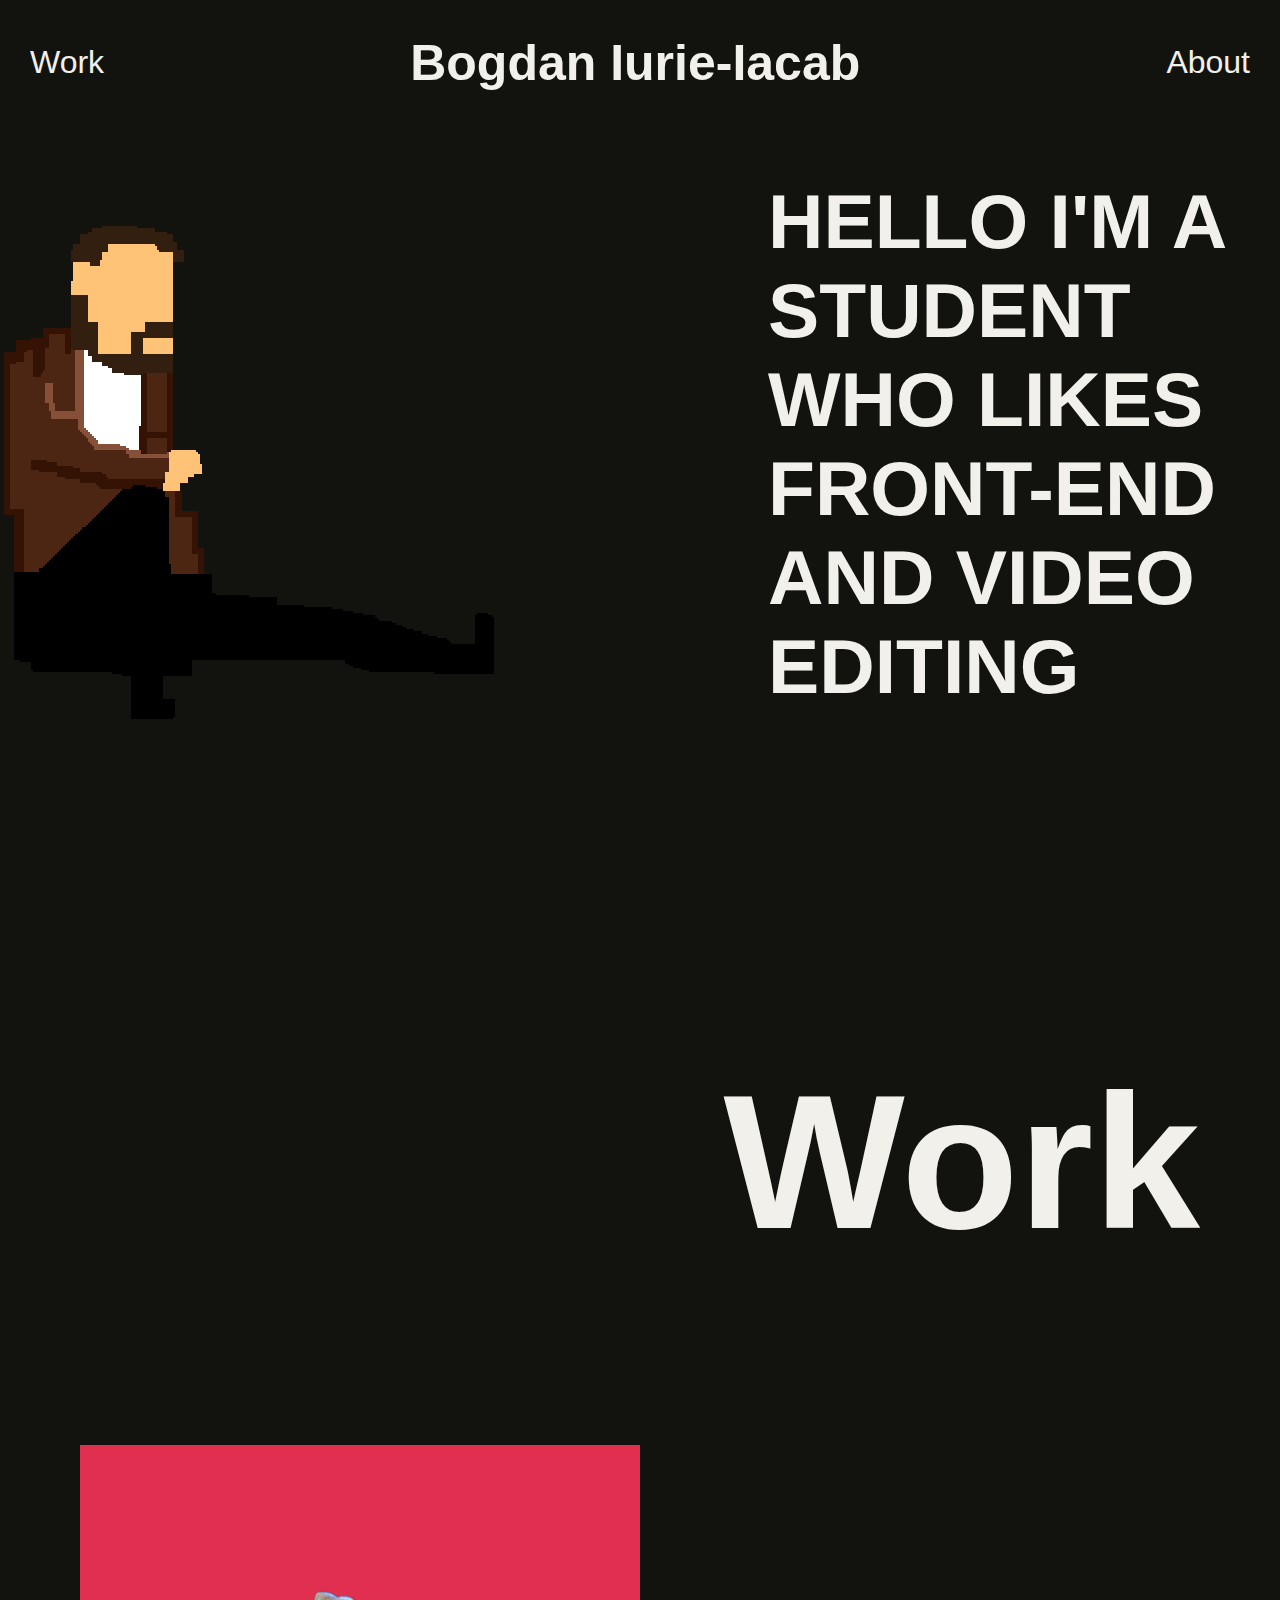
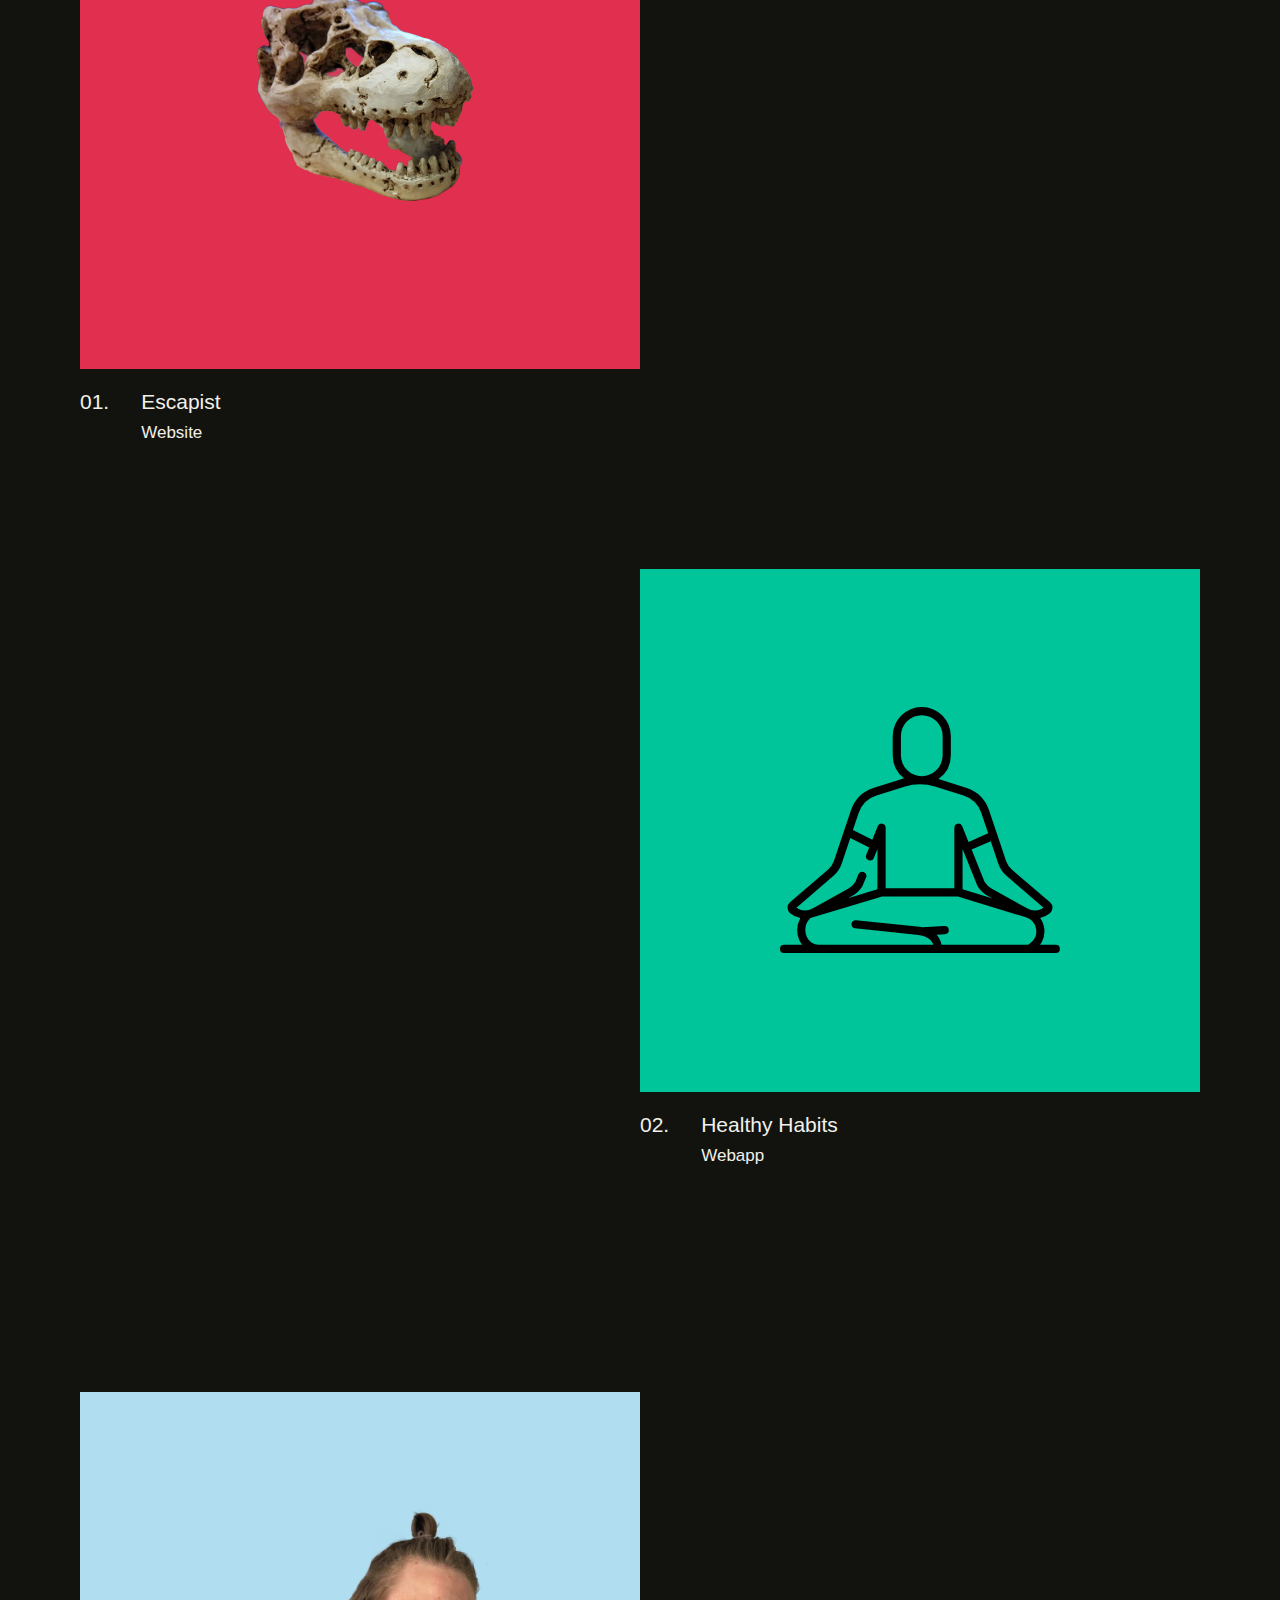
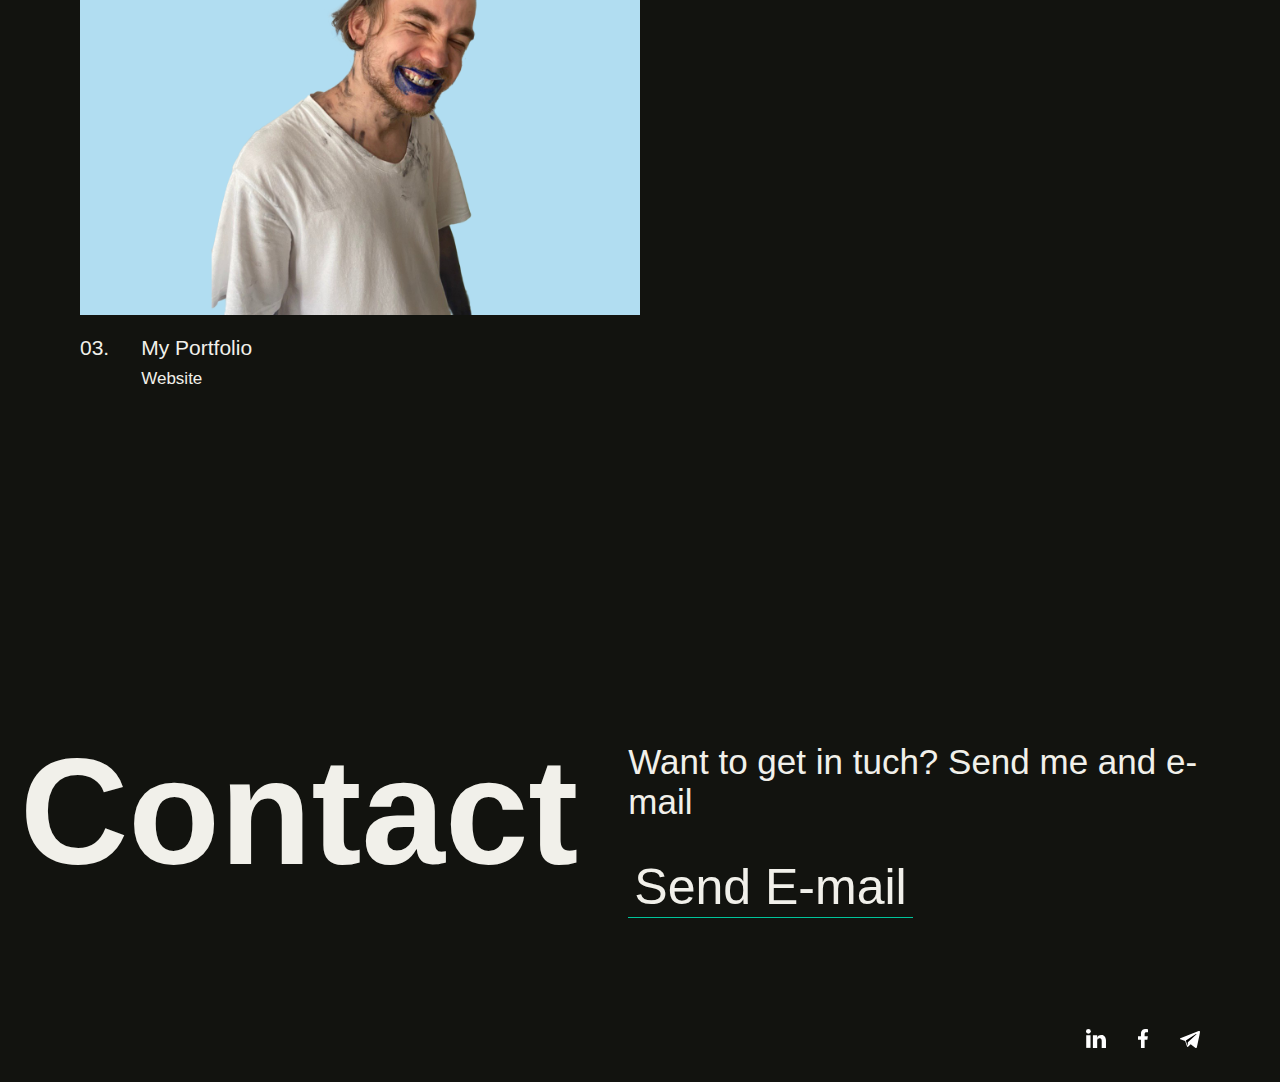
<file: index.html>
<!DOCTYPE html>
<html lang="en">
<head>
  <meta charset="UTF-8">
  <meta http-equiv="X-UA-Compatible" content="IE=edge">
  <meta name="viewport" content="width=device-width, initial-scale=1.0">
  <title>Bogdan Iurie Iacob</title>
  <link rel="stylesheet" href="/css/main.css">
  <script src="https://cdnjs.cloudflare.com/ajax/libs/gsap/3.8.0/gsap.min.js"></script>

</head>
<body onload="init()">


  <header>
    <section class="flex_container">
  <a href="work.html" class="item1">
Work
  </a>

 <a href="index.html"> <h1 class="item2">
Bogdan Iurie-Iacab
  </h1></a> 

  <a href="contact.html" class="item3">
About
  </a>
        
    </section>

</header>




<section class="main_top">
 <img src="img/Sprite-0003.svg" alt="pixel me" class="pixel_img">
   <h1 class="main_text">
    HELLO I'M A STUDENT WHO LIKES FRONT-END AND VIDEO EDITING
   </h1>    

</section>


<section class="work_container">

  <h1 class="work_hh">Work</h1>


   <a href="/Escapist.html" class="work_img annmt" id="section">
    <img src="img/ddd.png" alt="escapist img" class="st_img">
   </a>
 
   <div class="txt_wrk">
    <p>01.</p>
    <div class="txt_wrk_right">
  <p>Escapist</p>
  <span class="txt_wrk_left">Website</span>

</div>
</div>
 


<a href="habit.html" class="wrk_img2 annmt " id="section">
  <img src="img/health.svg" alt="escapist img" class="st_img2">
 </a>
 <div class="txt_wrk2">
  <p>02.</p>
  <div class="txt_wrk_right mobile_txt">
<p>Healthy Habits</p>
<span class="txt_wrk_left">Webapp</span>

</div>
</div>

<a href="portfolio.html" class="wrk_img3 annmt" id="section">
  <img src="img/me.png" alt="escapist img" class="st_img3">
 </a>
 <div class="txt_wrk3">
  <p>03.</p>
  <div class="txt_wrk_right">
<p>My Portfolio</p>
<span class="txt_wrk_left">Website</span>

</div>
</div>


</section>
<div class="contact_container">
<h1 class="wrk_h1">Contact</h1>
<article class="art_contact">
<p class="contact_p">Want to get in tuch? Send me and e-mail </p>
<a href="mailto:bogdan.iurie.iacob@gmail.com"><button class="contact_button">Send E-mail</button></a>
</article>
</div>

<footer>
  <div class="footer_container">
   <a href="https://www.linkedin.com/in/bogdan-iurie-iacob-574250224/"> <img src="/img/link.svg" alt="linkedin" id="link_style"></a> 
   <a href="https://www.facebook.com/iura22"><img src="/img/fb.svg" alt="facebook" id="fb_style"></a> 
   <a href="https://t.me/Bogdan_Iurka"><img src="/img/tg.svg" alt="telegram" id="tg_style"></a>

  </div>
</footer>



<script src="main.js"></script>

</body>
</html>
</file>
<file: css/main.css>
body,html{
margin: 0;
padding: 0;
background-color: #12130F;
color: #F1F0EA;
font-weight: lighter;
font-family: Roboto, sans-serif;

}





.flex_container{
  display: flex;
  width: 100%;
  height: 5%;
  justify-content: space-between;
  font-size:2rem;
  align-items: center;
 
}

.item3{
  margin-right: 30px;

  }

.item1{
  margin-left: 30px;

}

.item2{
  font-family: Sequel,sans-serif;
  font-size: 50px;

}

.main_top{
  display: flex;

  align-items: center;
  justify-content: space-between;
}

.pixel_img{
  width: 40%;
  margin-top: 5%;
}

.main_text{
  font-size: 6vw;
  font-family: Sequel,sans-serif;
  display: flex;
  width: 40%;
  align-items: flex-end;

}




.work_container{
  display: grid;
  grid-template-columns:1fr 1fr ;
  grid-template-rows: 1fr 1fr 200px 1fr 300px 1fr 10px;

  margin: 10rem 5rem 0 5rem;

}



.work_hh{
  font-size: 15vw;
  font-family: Sequel,sans-serif;
display: flex;
grid-column: 2/2;
  grid-row: 1/1;
  justify-self: end;

  

}

.st_img{
  width: 70%;
}

.st_img2{
  width: 50%;

}

.st_img3{
  width: 70%;

  align-self: end;
}




.work_img{
  display: flex;
  justify-content: center;
  align-items: center;
  background-color:  #E02F4F;
  grid-column: 1/1;
  grid-row: 2/2;


}


.txt_wrk{
  grid-column: 1/1;
  grid-row: 3/3;
  display: flex;
  align-items: baseline;
  font-size: 21px;
  align-self: start;

  
}

.txt_wrk_right{
  margin-left: 2rem;
  line-height: 0.4;

  
}

.txt_wrk_left{
  font-size: 17px;
}


a{
  text-decoration: none;
  color: #F1F0EA;
}

.wrk_img2{
  display: flex;
  justify-content: center;
  align-items: center;
  grid-column: 2/2;
  grid-row: 4/4;
  background-color: #00C49A;
  
}

.txt_wrk2{
  grid-column: 2/2;
  grid-row: 5/5;
  display: flex;
  align-items: baseline;
  font-size: 21px;
}

.wrk_img3{
  display: flex;
  justify-content: center;
  align-items: center;
  background-color: #B1DDF1 ;
  grid-column: 1/1;
  grid-row: 6/6;
  
}

.txt_wrk3{
  grid-column: 1/1;
  grid-row: 7/7;
  display: flex;
  align-items: baseline;
  font-size: 21px;
}


.contact_container{
  display: flex;
  
  align-items: center;
  justify-content: space-between;
  margin-top: 300px;
  margin-left: 20px;
  margin-right: 20px;


}
.wrk_h1{
  font-size: 150px;
  font-family: Sequel,sans-serif;
  margin-right: 50px;
}
.contact_p{
  font-size: 35px;

}

.contact_button{
  background-color: transparent;
  border: none;
  border-bottom: 1px solid  #00C49A;
  color: #F1F0EA;
  font-size: 50px;
 
}



.contact_button:hover{
  animation: mymove 0.5s linear forwards

}

@keyframes mymove {

  from
   {background-color: transparent;}
  to {background-color: #00C49A;}
  from {color:#F1F0EA ;}
  to { color:#12130F ; }
}



.footer_container{
 margin-right: 5rem;
 margin-bottom: 30px;
 margin-top: 30px;
 
 display: flex;
 justify-content: flex-end;
}

#fb_style{
  margin-left: 2rem;
  width: 10px;
}

#link_style{
  width: 20px;
 
}

#tg_style{
  width: 20px;
  margin-left: 2rem;
  margin-top: 2px;
 }

 @media only screen and (max-width: 800px) {

  .flex_container{
    display: flex;
  

  justify-content: space-between;
    align-items: center;
   
  }
  
  .item3{
font-size: 1.5rem;
margin-left: 20px;
  
    }
  
  .item1{

    font-size: 1.5rem;
    margin-right: 20px;
  }
  
  .item2{
    font-family: Sequel,sans-serif;
    font-size: 20px;
    text-transform: capitalize;

  
  }

  
.main_top{
  display: flex;

  align-items: center;
  justify-content: space-between;
}

.pixel_img{
  width: 40%;
  margin-top: 5%;
}

.main_text{
  font-size: 3vh;
  font-family: Sequel,sans-serif;
  display: flex;
  width: 40%;
  align-items: flex-end;

}

.work_hh{
  font-size: 50px;
}

.work_container{
  display: grid;
  grid-template-columns:1fr 1fr ;
  grid-template-rows: repeat(6, 1fr);

  margin: 2rem;

}

.txt_wrk_right{
  margin-left: 1rem;

  
}

.txt_wrk_left{
  font-size: 17px;

  
}
.mobile_txt{
  line-height: 1.2;
  
}
.contact_container{
  display: flex;
  flex-direction: column;
  align-items: center;
  justify-content: space-between;
  margin-top: 100px;
  margin-left: 20px;
  margin-right: 20px;


}
.cube{
  width: 100px;
  height: 100px;
  background-color: #00C49A;
}

.contact_p{
  font-size: 25px;
 

}
.wrk_h1{
  font-size: 50px;
  align-self: flex-start;
}

.contact_button{
  
  background-color: transparent;
  border: none;
  border-bottom: 1px solid  #00C49A;
  color: #F1F0EA;
  font-size: 20px;
 

 }
.footer_container{
  margin-right: 10px;
}
 
 }
</file>
